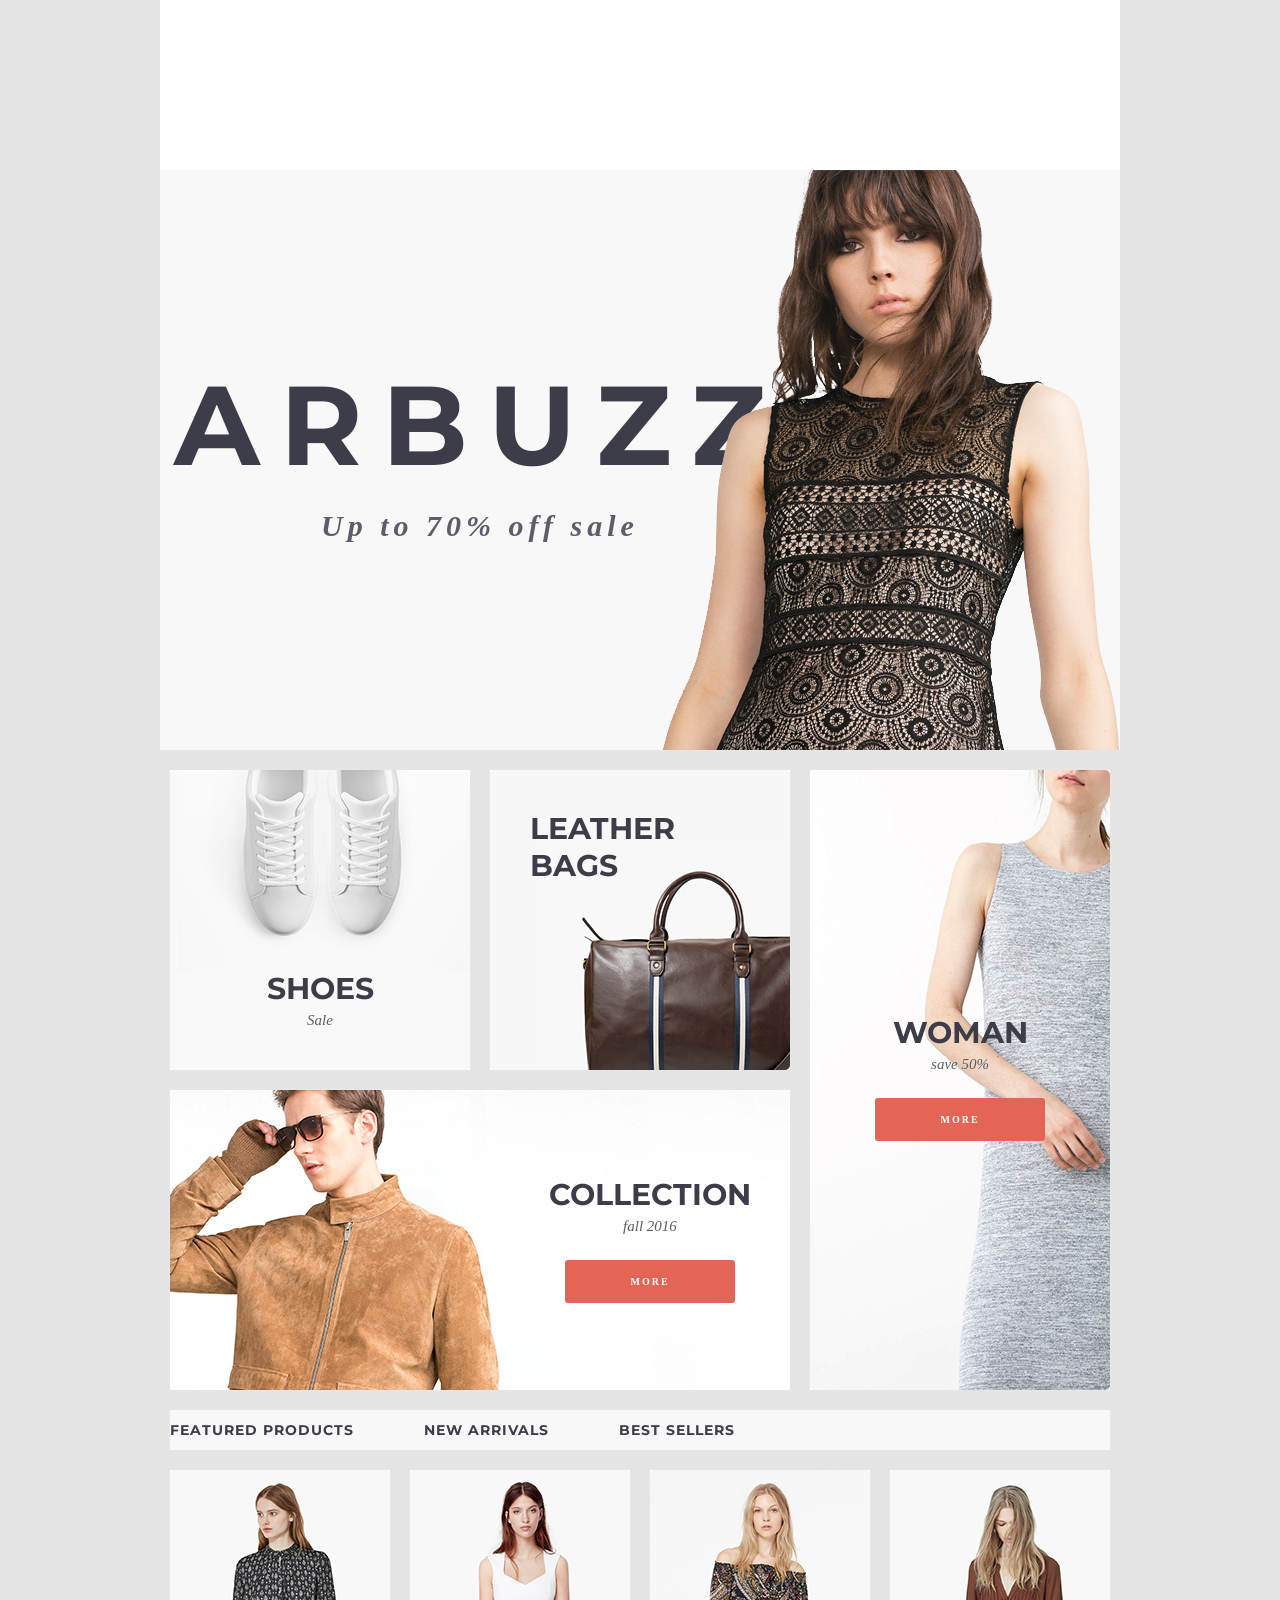
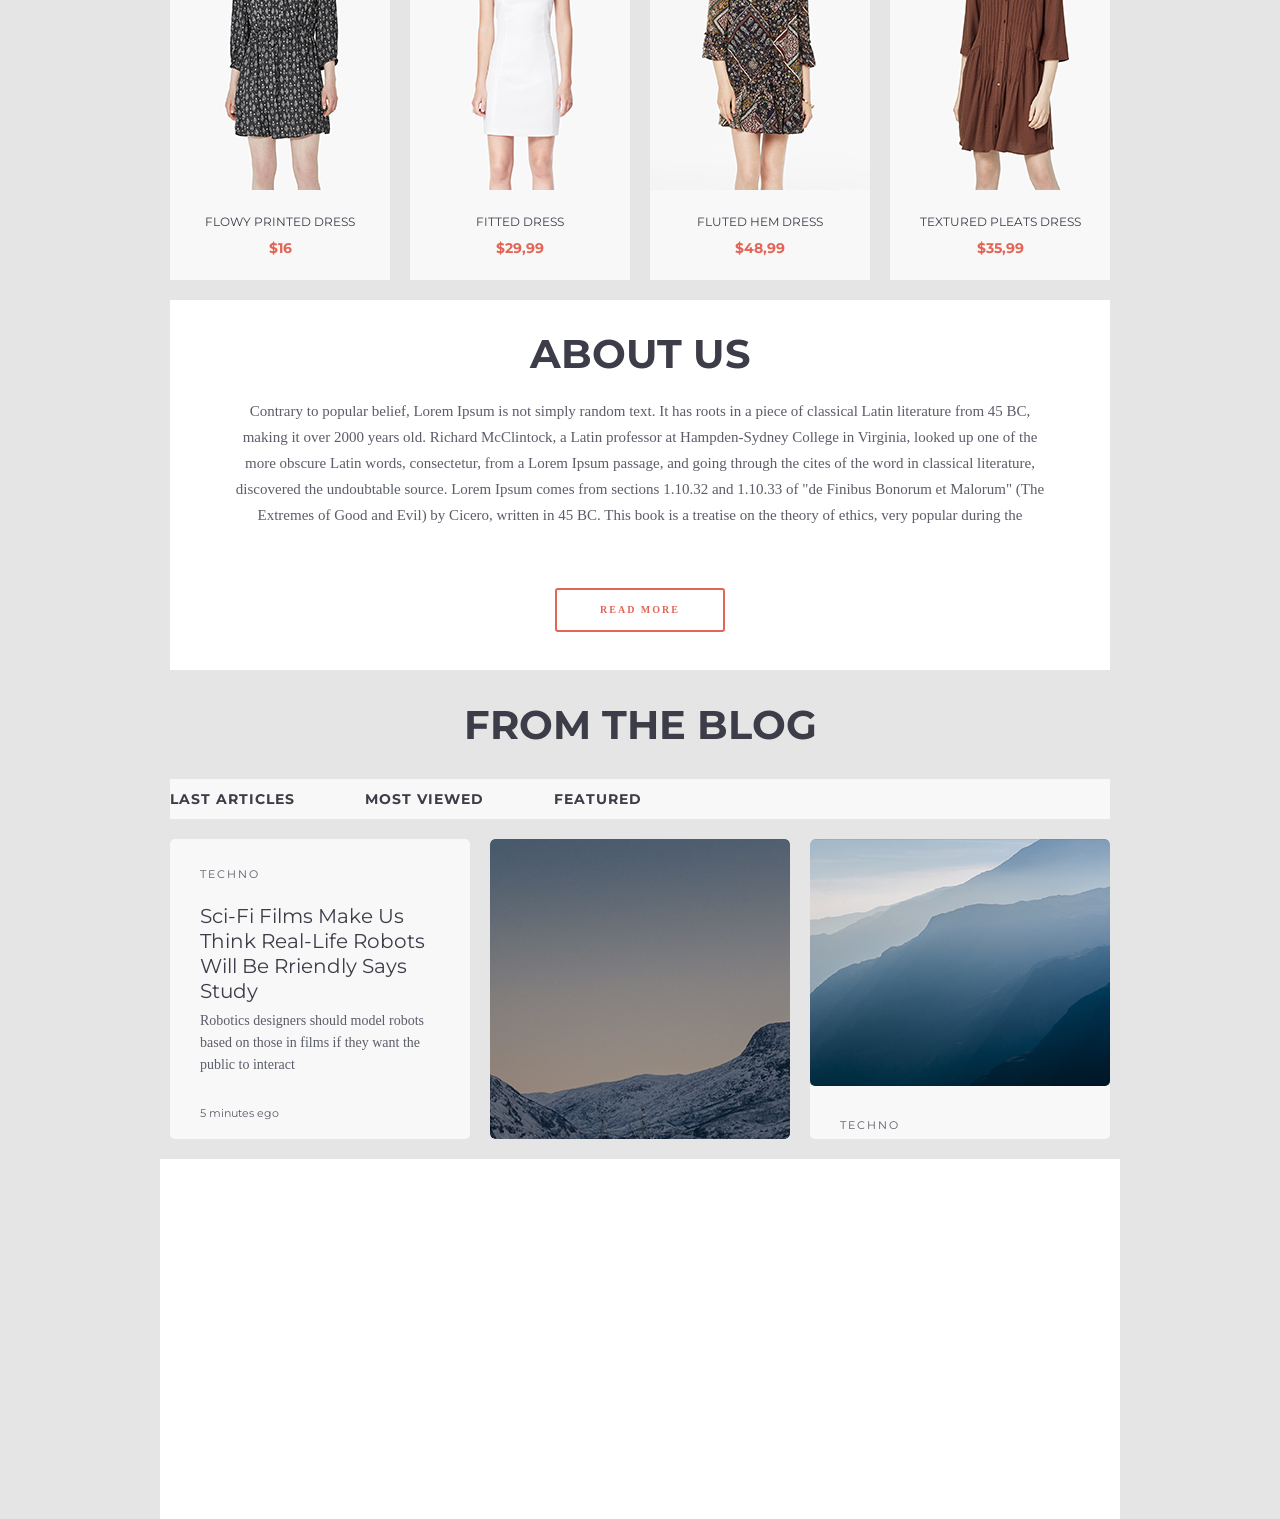
<file: index.html>
<!DOCTYPE html>
<html lang="en">
<head>
  <meta http-equiv="X-UA-Compatible" content="IE=Edge">
  <meta charset="UTF-8">
  <title>Arbuzz - Web Design using 960 Grid System.</title>
  <link href="https://fonts.googleapis.com/css?family=Montserrat" rel="stylesheet">
  <link rel="stylesheet" href="css/reset.css">
  <link rel="stylesheet" href="css/grid-system-960-gutters.css">
  <link rel="stylesheet" href="css/arbuzz.css">
</head>
<body class="show-grid-">

	<div class="container">
    <div class="GNB"></div>
    <div class="v-space row">
      <div class="box main-visual">
        <div class="main-visual-wrapper">
          <img 
            class="main-visual arbuzz"
            src="images/header/woman.png">
          <div class="main-visual-text col-8">
            <h1>ARBUZZ</h1>
            <h3>Up to 70% off sale</h3>
          </div>
        </div>
      </div>
    </div>
    <div class="v-space row">
      <div class="col-8">
        <div class="col-4 product-wrapper">
          <img 
            class="box product"
            alt="" 
            src="images/banner/shoes.jpg">
          <h5 class="shoes">SHOES</h5>
          <p>Sale</p>
        </div>
        <div class="last col-4 product-wrapper">
          <img 
            class="box product"
            src="images/banner/leather-bags.jpg">
          <h5 class="leather-bags">LEATHER</br>BAGS</h5>
        </div>
        <div class="first v-space-top col-8 product-wrapper">
          <img 
            class="box product"
            src="images/banner/collection.jpg">
          <div class="collection col-4 push-4">
            <h5>COLLECTION</h5>
            <p>fall 2016</p>
            <div class="button">MORE</div>
          </div>
        </div>
      </div>
      <div class="hx2 col-4 product-wrapper">
        <img 
          class="box product"
          src="images/banner/woman.jpg">
        <div class="woman">
          <h5>WOMAN</h5>
          <p>save 50%</p>
          <div class="button">MORE</div>
        </div>
      </div>
    </div>
    <div class="v-space row Tab">
      <ul class="box Tabs col-12">
        <li class="Tabs-contents">FEATURED PRODUCTS</li>
        <li class="Tabs-contents">NEW ARRIVALS</li>
        <li class="Tabs-contents">BEST SELLERS</li>
      </ul>
    </div>
    <div class="v-space row">
    	<div class="box dress col-3 dress-wrapper">
	    	<img 
	        	class="box dress img"
	        	src="images/products/flowy-printed-dress.jpg">
        <div class="dress-1">
          <p class="name">FLOWY PRINTED DRESS</p>
          <p class="price">$16</p>
        </div>
	    </div> 	
	    <div class="box dress col-3 dress-wrapper">
	    	<img 
	        	class="box dress img"
	        	src="images/products/fitted-dress.jpg">
        <div class="dress-2">
          <p class="name">FITTED DRESS</p>
          <p class="price">$29,99</p>
        </div>
	    </div> 	
	    <div class="box dress col-3 dress-wrapper">
	    	<img 
	        	class="box dress img"
	        	src="images/products/fluted-hem-dress.jpg">
        <div class="dress-3">
          <p class="name">FLUTED HEM DRESS</p>
          <p class="price">$48,99</p>
        </div>
	    </div> 	
	    <div class="box dress col-3 dress-wrapper">
	    	<img 
	        	class="box dress img"
	        	src="images/products/textured-pleats-dress.jpg">
        <div class="dress-4">
          <p class="name">TEXTURED PLEATS DRESS</p>
          <p class="price">$35,99</p>
        </div>
	    </div> 	 
    </div>
    <div class="v-space row">
    	<div class="box About-us col-12">
        <h4>ABOUT US</h4>
        <p>Contrary to popular belief, Lorem Ipsum is not simply random text. It has roots in a piece of classical Latin literature from 45 BC, making it over 2000 years old. Richard McClintock, a Latin professor at Hampden-Sydney College in Virginia, looked up one of the more obscure Latin words, consectetur, from a Lorem Ipsum passage, and going through the cites of the word in classical literature, discovered the undoubtable source. Lorem Ipsum comes from sections 1.10.32 and 1.10.33 of "de Finibus Bonorum et Malorum" (The Extremes of Good and Evil) by Cicero, written in 45 BC. This book is a treatise on the theory of ethics, very popular during the </p>
        <div class="ghost-button">READ MORE</div>
      </div>
    </div>
    <div class="v-space row Tab">
      <h4 class="text col-12">FROM THE BLOG</h4>
      <ul class="box Tabs col-12">
        <li class="Tabs-contents">LAST ARTICLES</li>
        <li class="Tabs-contents">MOST VIEWED</li>
        <li class="Tabs-contents">FEATURED</li>
      </ul>
    </div>
    <div class="v-space row">
    	<div class="box Articles col-4">
        <div class="Articles-text">
          <p class="tag">TECHNO</p>
          <p class="title">Sci-Fi Films Make Us Think Real-Life Robots Will Be Rriendly Says Study</p>
          <p class="description">Robotics designers should model robots based on those in films if they want the public to interact </p>
          <p class="time-text">5 minutes ego</p>
        </div>
      </div>
    	<div class="box Articles col-4">
        <img 
            class="box Articles image"
            src="images/blog/life.jpg">
      </div>
    	<div class="box Articles col-4">
        <img 
            class="box Articles image2"
            src="images/blog/travel.jpg">
        <div class="Articles-text">
          <p class="tag">TECHNO</p>
          <p class="title"></p>
          <p class="description"></p>
        </div>
      </div>
    </div>
    <div class="footer"></div>
  </div>

  <script src="js/toggleGrid.js"></script>
</body>
</html>
</file>
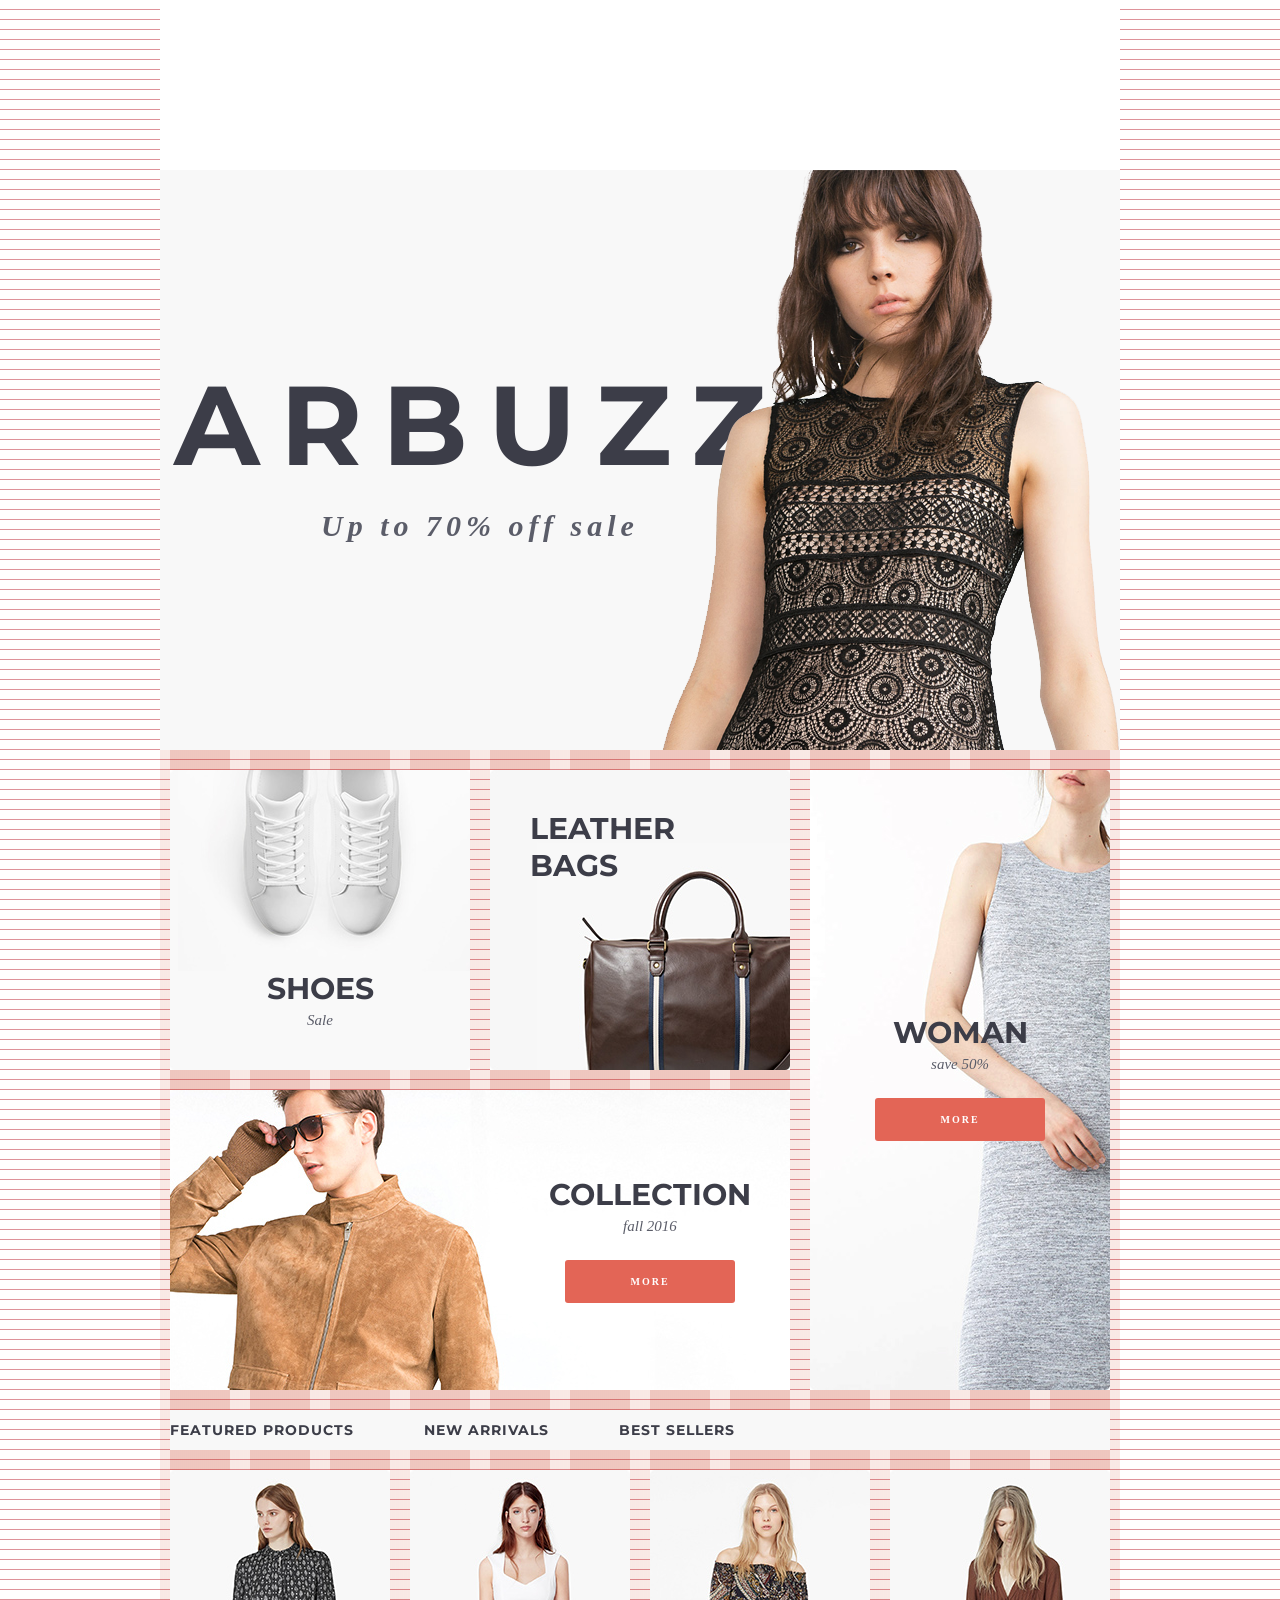
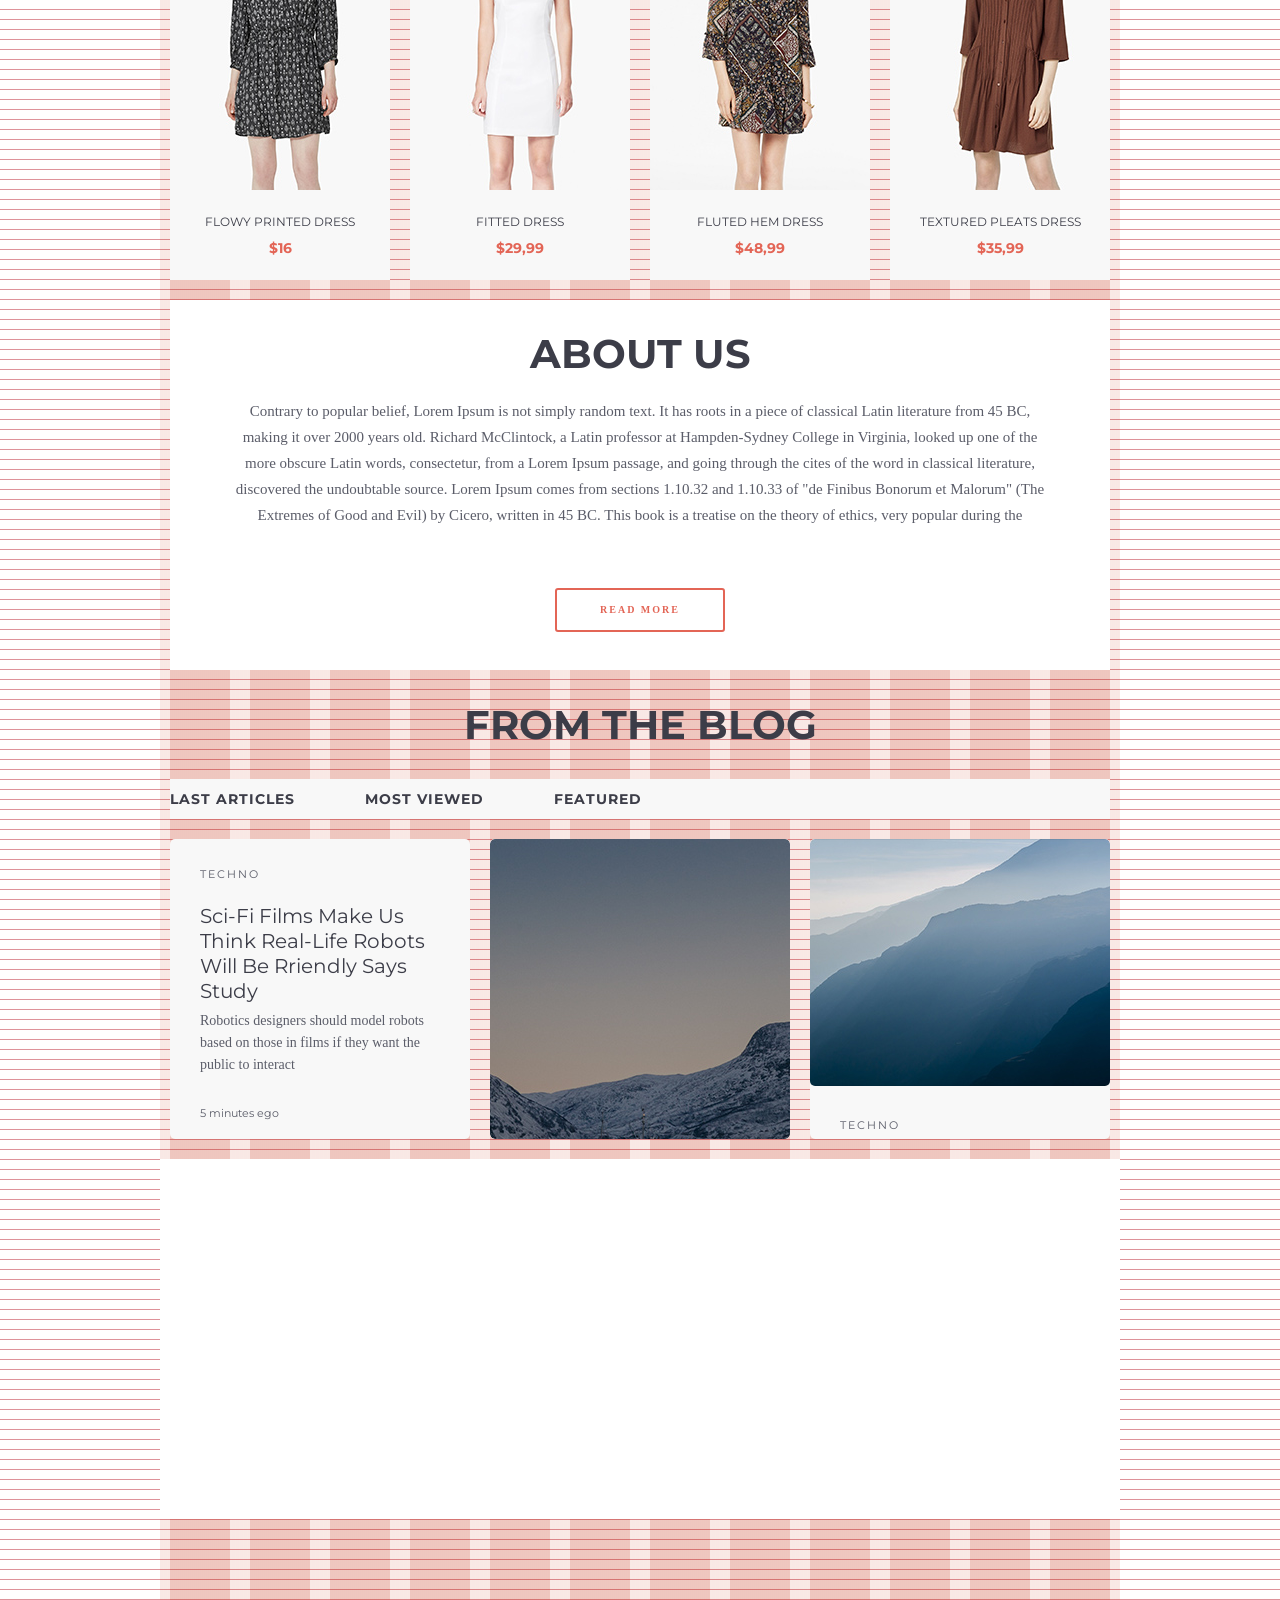
<file: arbuzz.html>
<!DOCTYPE html>
<html lang="en">
<head>
  <meta http-equiv="X-UA-Compatible" content="IE=Edge">
  <meta charset="UTF-8">
  <title>Arbuzz - Web Design using 960 Grid System.</title>
  <link href="https://fonts.googleapis.com/css?family=Montserrat" rel="stylesheet">
  <link rel="stylesheet" href="css/reset.css">
  <link rel="stylesheet" href="css/grid-system-960-gutters.css">
  <link rel="stylesheet" href="css/arbuzz.css">
</head>
<body class="show-grid">

	<div class="container">
    <div class="GNB"></div>
    <div class="v-space row">
      <div class="box main-visual">
        <div class="main-visual-wrapper">
          <img 
            class="main-visual arbuzz"
            src="images/header/woman.png">
          <div class="main-visual-text col-8">
            <h1>ARBUZZ</h1>
            <h3>Up to 70% off sale</h3>
          </div>
        </div>
      </div>
    </div>
    <div class="v-space row">
      <div class="col-8">
        <div class="col-4 product-wrapper">
          <img 
            class="box product"
            alt="" 
            src="images/banner/shoes.jpg">
          <h5 class="shoes">SHOES</h5>
          <p>Sale</p>
        </div>
        <div class="last col-4 product-wrapper">
          <img 
            class="box product"
            src="images/banner/leather-bags.jpg">
          <h5 class="leather-bags">LEATHER</br>BAGS</h5>
        </div>
        <div class="first v-space-top col-8 product-wrapper">
          <img 
            class="box product"
            src="images/banner/collection.jpg">
          <div class="collection col-4 push-4">
            <h5>COLLECTION</h5>
            <p>fall 2016</p>
            <div class="button">MORE</div>
          </div>
        </div>
      </div>
      <div class="hx2 col-4 product-wrapper">
        <img 
          class="box product"
          src="images/banner/woman.jpg">
        <div class="woman">
          <h5>WOMAN</h5>
          <p>save 50%</p>
          <div class="button">MORE</div>
        </div>
      </div>
    </div>
    <div class="v-space row Tab">
      <ul class="box Tabs col-12">
        <li class="Tabs-contents">FEATURED PRODUCTS</li>
        <li class="Tabs-contents">NEW ARRIVALS</li>
        <li class="Tabs-contents">BEST SELLERS</li>
      </ul>
    </div>
    <div class="v-space row">
    	<div class="box dress col-3 dress-wrapper">
	    	<img 
	        	class="box dress img"
	        	src="images/products/flowy-printed-dress.jpg">
        <div class="dress-1">
          <p class="name">FLOWY PRINTED DRESS</p>
          <p class="price">$16</p>
        </div>
	    </div> 	
	    <div class="box dress col-3 dress-wrapper">
	    	<img 
	        	class="box dress img"
	        	src="images/products/fitted-dress.jpg">
        <div class="dress-2">
          <p class="name">FITTED DRESS</p>
          <p class="price">$29,99</p>
        </div>
	    </div> 	
	    <div class="box dress col-3 dress-wrapper">
	    	<img 
	        	class="box dress img"
	        	src="images/products/fluted-hem-dress.jpg">
        <div class="dress-3">
          <p class="name">FLUTED HEM DRESS</p>
          <p class="price">$48,99</p>
        </div>
	    </div> 	
	    <div class="box dress col-3 dress-wrapper">
	    	<img 
	        	class="box dress img"
	        	src="images/products/textured-pleats-dress.jpg">
        <div class="dress-4">
          <p class="name">TEXTURED PLEATS DRESS</p>
          <p class="price">$35,99</p>
        </div>
	    </div> 	 
    </div>
    <div class="v-space row">
    	<div class="box About-us col-12">
        <h4>ABOUT US</h4>
        <p>Contrary to popular belief, Lorem Ipsum is not simply random text. It has roots in a piece of classical Latin literature from 45 BC, making it over 2000 years old. Richard McClintock, a Latin professor at Hampden-Sydney College in Virginia, looked up one of the more obscure Latin words, consectetur, from a Lorem Ipsum passage, and going through the cites of the word in classical literature, discovered the undoubtable source. Lorem Ipsum comes from sections 1.10.32 and 1.10.33 of "de Finibus Bonorum et Malorum" (The Extremes of Good and Evil) by Cicero, written in 45 BC. This book is a treatise on the theory of ethics, very popular during the </p>
        <div class="ghost-button">READ MORE</div>
      </div>
    </div>
    <div class="v-space row Tab">
      <h4 class="text col-12">FROM THE BLOG</h4>
      <ul class="box Tabs col-12">
        <li class="Tabs-contents">LAST ARTICLES</li>
        <li class="Tabs-contents">MOST VIEWED</li>
        <li class="Tabs-contents">FEATURED</li>
      </ul>
    </div>
    <div class="v-space row">
    	<div class="box Articles col-4">
        <div class="Articles-text">
          <p class="tag">TECHNO</p>
          <p class="title">Sci-Fi Films Make Us Think Real-Life Robots Will Be Rriendly Says Study</p>
          <p class="description">Robotics designers should model robots based on those in films if they want the public to interact </p>
          <p class="time-text">5 minutes ego</p>
        </div>
      </div>
    	<div class="box Articles col-4">
        <img 
            class="box Articles image"
            src="images/blog/life.jpg">
      </div>
    	<div class="box Articles col-4">
        <img 
            class="box Articles image2"
            src="images/blog/travel.jpg">
        <div class="Articles-text">
          <p class="tag">TECHNO</p>
          <p class="title"></p>
          <p class="description"></p>
        </div>
      </div>
    </div>
    <div class="footer"></div>
  </div>

  <script src="js/toggleGrid.js"></script>
</body>
</html>
</file>
<file: css/grid-system-960-gutters.css>
/**
 *  960 ÃƒÂªÃ‚Â·Ã‚Â¸ÃƒÂ«Ã‚Â¦Ã‚Â¬ÃƒÂ«Ã¢â‚¬Å“Ã…â€œ ÃƒÂ¬Ã¢â‚¬Â¹Ã…â€œÃƒÂ¬Ã…Â Ã‚Â¤ÃƒÂ­Ã¢â‚¬Â¦Ã…â€œ ÃƒÂ¬Ã¢â‚¬Å¾Ã‚Â¤ÃƒÂªÃ‚Â³Ã¢â‚¬Å¾(Design) ÃƒÂ«Ã‚Â¶Ã¢â‚¬Å¾ÃƒÂ¬Ã¢â‚¬Å¾Ã‚Â
 *  ---------------------------------
 *  ÃƒÂ­Ã…Â½Ã‹Å“ÃƒÂ¬Ã‚ÂÃ‚Â´ÃƒÂ¬Ã‚Â§Ã¢â€šÂ¬ ÃƒÂ«Ã¢â‚¬Å¾Ã‹â€ ÃƒÂ«Ã‚Â¹Ã¢â‚¬Å¾ 960px
 *  ÃƒÂ¬Ã‚Â»Ã‚Â¬ÃƒÂ«Ã…Â¸Ã‚Â¼ ÃƒÂªÃ‚Â°Ã…â€œÃƒÂ¬Ã‹â€ Ã‹Å“ 12
 *  ÃƒÂªÃ‚Â±Ã‚Â°ÃƒÂ­Ã¢â‚¬Å¾Ã‚Â° ÃƒÂ«Ã‚Â°Ã‚Â©ÃƒÂ­Ã¢â‚¬â€œÃ‚Â¥ `ÃƒÂ¬Ã¢â‚¬â€œÃ¢â‚¬ËœÃƒÂ¬Ã‚ÂªÃ‚Â½`
 *  ÃƒÂªÃ‚Â±Ã‚Â°ÃƒÂ­Ã¢â‚¬Å¾Ã‚Â° ÃƒÂ«Ã¢â‚¬Å¾Ã‹â€ ÃƒÂ«Ã‚Â¹Ã¢â‚¬Å¾ 10px * 2 = 20px
 *  ÃƒÂ¬Ã‚Â»Ã‚Â¬ÃƒÂ«Ã…Â¸Ã‚Â¼ ÃƒÂ«Ã¢â‚¬Å¾Ã‹â€ ÃƒÂ«Ã‚Â¹Ã¢â‚¬Å¾ 60px
 */
.ghost-button {
  display: inline-block;
  width: 166px;
  height: 40px;
  font-size: 10px;
  font-weight: bold; 
  letter-spacing: 2px;
  line-height: 40px;
  color: #e36556;
  border: 2px solid #e36556;
  border-radius: 3px;
  text-align: center;
}

.button {
  width: 170px;
  height: 43px;
  background: #e36556;
  font-size: 10px;
  font-weight: bold; 
  letter-spacing: 2px;
  text-align: center;
  line-height: 43px;
  color: #fff;
  border-radius: 3px;
  margin-left: auto;
  margin-right: auto;
  margin-top: 25px;
}

h4 {
  margin: 0;
  font-family: 'Montserrat', sans-serif;
  font-size: 40px;
  color: #3c3d48;
}
h5 {
  margin: 0;
  font-family: 'Montserrat', sans-serif;
  font-size: 30px;
  color: #3c3d48;
}
p {
  font-family: 'PT Serif', serif;
  font-weight: normal;
  margin: 0;
  font-size: 15px;
  color: #5b5d69;
}

body {
  background: #e5e5e5;
}

/* container module */
.container {
  width: 960px;
  margin-left: auto;
  margin-right: auto;
}
/* show-grid module */
.show-grid {
  background: linear-gradient(transparent 9px, #de929a 9px);
  background-size: 1px 10px;
}
.show-grid .container {
  position: relative;
}
.show-grid .container:before {
  content: '';
  position: absolute;
  z-index: -1;
  top: 0;
  left: 0;
  right: 0;
  height: 3200px;
  background: linear-gradient(
                  90deg,
                  rgba(190,30,0,0.1) 10px, rgba(190,30,0,0.25) 10px,
                  rgba(190,30,0,0.25) 70px, rgba(190,30,0,0.1) 70px
              );
  background-size: 80px 1px;
}

.show-grid.overlay .container:before {
  z-index: 10000;
}

/* row module */
.row:after {
  content: '';
  display: block;
  clear: both;
}
/* columns module */
[class*="col-"] {
  float: left;
  margin-left: 10px;
  margin-right: 10px;
}

[class*="col-"] [class*="col-"]:first-child,
.first { margin-left: 0; }

[class*="col-"] [class*="col-"]:last-child,
.last { margin-right: 0; }

.col-1  { width: 60px;  }
.col-2  { width: 140px; }
.col-3  { width: 220px; }
.col-4  { width: 300px; }
.col-5  { width: 380px; }
.col-6  { width: 460px; }
.col-7  { width: 540px; }
.col-8  { width: 620px; }
.col-9  { width: 700px; }
.col-10 { width: 780px; }
.col-11 { width: 860px; }
.col-12 { width: 940px; }

/* push, pull module */
[class*="push-"],
[class*="pull-"] { position: relative; }

.push-1  { left: 80px;  }
.push-2  { left: 160px; }
.push-3  { left: 240px; }
.push-4  { left: 320px; }
.push-5  { left: 400px; }
.push-6  { left: 480px; }
.push-7  { left: 560px; }
.push-8  { left: 640px; }
.push-9  { left: 720px; }
.push-10 { left: 800px; }
.push-11 { left: 880px; }
.push-12 { left: 960px; }

.pull-1  { right: 80px;  }
.pull-2  { right: 160px; }
.pull-3  { right: 240px; }
.pull-4  { right: 320px; }
.pull-5  { right: 400px; }
.pull-6  { right: 480px; }
.pull-7  { right: 560px; }
.pull-8  { right: 640px; }
.pull-9  { right: 720px; }
.pull-10 { right: 800px; }
.pull-11 { right: 880px; }
.pull-12 { right: 960px; }

/* prefix, suffix module */
.prefix-1  { margin-left: 90px;  }
.prefix-2  { margin-left: 170px; }
.prefix-3  { margin-left: 250px; }
.prefix-4  { margin-left: 330px; }
.prefix-5  { margin-left: 410px; }
.prefix-6  { margin-left: 490px; }
.prefix-7  { margin-left: 570px; }
.prefix-8  { margin-left: 650px; }
.prefix-9  { margin-left: 730px; }
.prefix-10 { margin-left: 810px; }
.prefix-11 { margin-left: 890px; }
.prefix-12 { margin-left: 970px; }

.suffix-1  { margin-right: 90px;  }
.suffix-2  { margin-right: 170px; }
.suffix-3  { margin-right: 250px; }
.suffix-4  { margin-right: 330px; }
.suffix-5  { margin-right: 410px; }
.suffix-6  { margin-right: 490px; }
.suffix-7  { margin-right: 570px; }
.suffix-8  { margin-right: 650px; }
.suffix-9  { margin-right: 730px; }
.suffix-10 { margin-right: 810px; }
.suffix-11 { margin-right: 890px; }
.suffix-12 { margin-right: 970px; }
</file>
<file: css/arbuzz.css>
.box {
  background: #f8f8f8;
  color: #000;
  text-align: center;
}

.GNB {
	height: 170px;
  background: #fff;
}

.main-visual-wrapper {
  overflow: hidden;
	height: 580px;
  position: relative;
  z-index: 0;
}
.main-visual-wrapper .arbuzz{
  position: absolute;
  top: 0;
  right: 0;
  z-index: 1;
}
.main-visual-text {
  position: relative;
  z-index: -1;
}
.main-visual h1 {
  margin: 0;
  margin-top: 187px;
  font-family: 'Montserrat', sans-serif;
  font-weight: bold;
  font-size: 112px;
  letter-spacing: 20px;
  color:#3c3d48;
}
.main-visual h3 {
  margin: 0;
  margin-top: 16px;
  font-family: 'PT Serif', serif;
  font-style: italic;
  font-size: 30px;
  color: #5b5d69;
  letter-spacing: 5px;
}
.v-space {
  margin-bottom: 20px;
}
.v-space-top {
  margin-top: 20px;
}

.product {
  /* height: 300px; */
  vertical-align: top;
}
.hx2 {
  height: 620px;
}

.Tabs {
	height: 40px;
	line-height: 40px;
}

.dress {
  height: 410px;
}
.dress img {
  height: 320px;
}
.dress .name {
  position: relative;
  margin-top: 20px;
  font-family: 'Montserrat', sans-serif;
  font-size: 12px;
  color: #3c3d48;
}
.dress .price {
  margin-top: 10px;
  font-family: 'Montserrat', sans-serif;
  font-weight: bold;
  font-size: 14px;
  color: #e36556;
}

.About-us {
  margin-bottom: 0;
  height: 370px;
  color: #5b5d69;
  background: #fff;
}
.About-us h4 {
  margin-top: 29px;
}
.About-us p {
  margin: 0;
  margin-top: 20px;
  height: 150px;
  font-size: 15px;
  line-height: 26px;
  color: #5b5d69;
  padding-left: 60px;
  padding-right: 60px;
}
.About-us .ghost-button {
  margin-top: 40px;
}

.Tab ul {
  margin-top: 0;
  margin-bottom: 0;
  padding: 0;
  text-align: center;
}
.Tabs .Tabs-contents {
  margin-right: 70px;
  font-family: 'Montserrat', sans-serif;
  font-weight: bold;
  font-size: 14px;
  letter-spacing: 1px;
  color: #3c3d48;
  float: left;
  list-style: none;
}
.Tab h4 {
  margin-top: 10px;
  text-align: center;
  margin-bottom: 30px;
}

.product-wrapper {
  height: 300px;
  position: relative;
  z-index: 0;
  text-align: center;
}
.product-wrapper .product {
  position: absolute;
  top: 0;
  left: 0;
  z-index: -1;
}
.product-wrapper p {
  margin-top: 5px;
  font-style: italic;
}
.product-wrapper .shoes {
  margin-top: 200px;
}
.product-wrapper .leather-bags {
  text-align: left;
  margin-top: 40px;
  margin-left: 40px;
}
.product-wrapper .collection {
  text-align: center;
  margin-top: 86px;
}
.product-wrapper .fall {
  text-align: right;
  margin-right: 120px;
  margin-top: 6px;
}
.product-wrapper .woman {
  margin-top: 244px;
  width: 300px;
  text-align: center;
}

.Articles {
  height: 300px;
  border-radius: 5px;
}
.Articles .image2 {
  height: 247px;
}
.Articles .Articles-text {
  text-align: left;
  padding-top: 28px;
  padding-left: 30px;
  padding-right: 40px;
}
.Articles .Articles-text .tag {
  font-family: 'Montserrat', sans-serif;
  letter-spacing: 2px;
  font-size: 11px;
  color: #5b5d69;
}
.Articles .Articles-text .title {
  margin-top: 23px;
  font-family: 'Montserrat', sans-serif;
  font-size: 20px;
  line-height: 25px;
  color: #3c3d48;
}
.Articles .Articles-text .description {
  margin-top: 6px;
  font-size: 14px;
  line-height: 22px;
  color: #5b5d69;
}
.Articles .Articles-text .time-text {
  margin-top: 30px;
  font-family: 'Montserrat', sans-serif;
  font-size: 11px;
  color: #5b5d69;
}

.footer {
  height: 360px;
  background: #fff;
}
</file>
